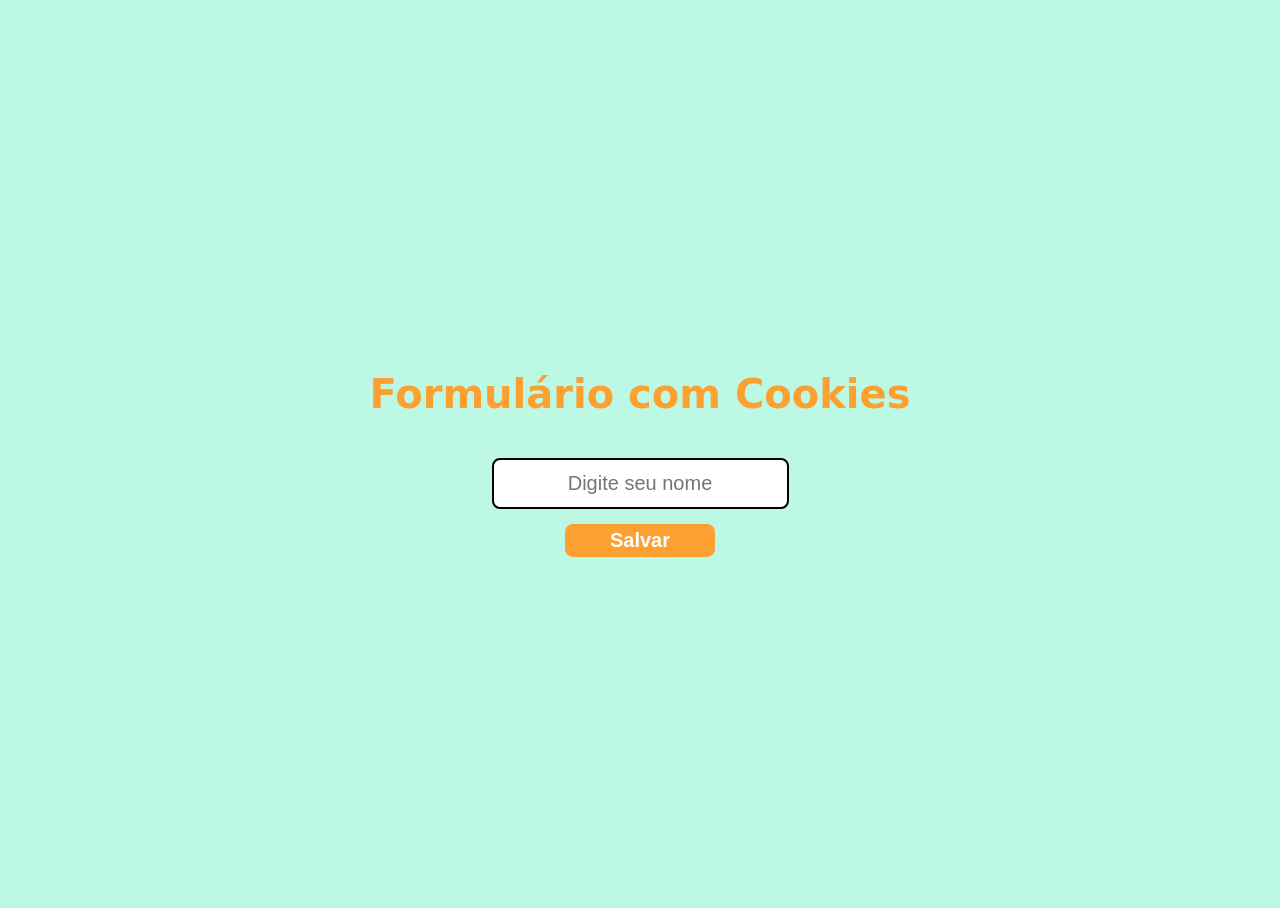
<file: atividade-unidade8/index.html>
<!DOCTYPE html>
<html lang="pt-br">
<head>
    <meta charset="UTF-8">
    <meta name="viewport" content="width=device-width, initial-scale=1.0">
    <title>Atividade: Cookies</title>
    <style>
    html{
        margin: 0;
        padding: 0;
        height: 100%;
    }

    body{
        height: 100%;
        font-family: system-ui, -apple-system, BlinkMacSystemFont, 'Segoe UI', Roboto, Oxygen, Ubuntu, Cantarell, 'Open Sans', 'Helvetica Neue', sans-serif;
        font-size: 20px;
        display: flex;
        align-items: center;
        justify-content: center;
        flex-direction: column;
        gap: 15px;
        background-color: #bcf8e4;
    }

    #titulo{
        color: #fca131;
    }

    #nomeUsuario{
        text-align: center;
        padding: 12px 20px;
        font-size: 20px;
        border: 2px solid black;
        border-radius: 8px;
    }

    #botao{
        width: 150px;
        padding: 5px 10px;
        font-size: 20px;
        border-radius: 8px;
        border: none;
        cursor: pointer;
        font-weight: bold;
        color: white;
        background-color: #fca131;
    }

    </style>
</head>
<body>

    <h1 id="titulo">Formulário com Cookies</h1>

    <input type="text" id="nomeUsuario" placeholder="Digite seu nome">

    <button id="botao" onclick="criarCookie()">Salvar</button>

    <div id="resultado"></div>


    <script>
        function setCookie(nome, valor, dias) {
        var data = new Date();
        data.setTime(data.getTime() + (dias * 24 * 60 * 60 * 1000));
        var validade = "expires=" + data.toUTCString();
        document.cookie = nome + "=" + valor + ";" + validade + "; path=/;";
    }

    function getCookie(cnome) {
        var nome = cnome + "=";
        var dcCookie = decodeURIComponent(document.cookie);
        var ca = dcCookie.split(';');
        for (var i = 0; i < ca.length; i++) {
            var c = ca[i];
            while (c.charAt(0) == ' ') {
                c = c.substring(1);
            }
            if (c.indexOf(nome) == 0) {
                return c.substring(nome.length, c.length);
            }
        }
        return "";
    }

    function criarCookie(){
        var textoDigitado = document.getElementById("nomeUsuario").value;
        setCookie("usuario", textoDigitado, 5);
        var cookieSalvo = getCookie("usuario");
        document.getElementById("resultado").innerHTML = "Cookie salvo: " + cookieSalvo;
    }
    </script>
</body>
</html>
</file>
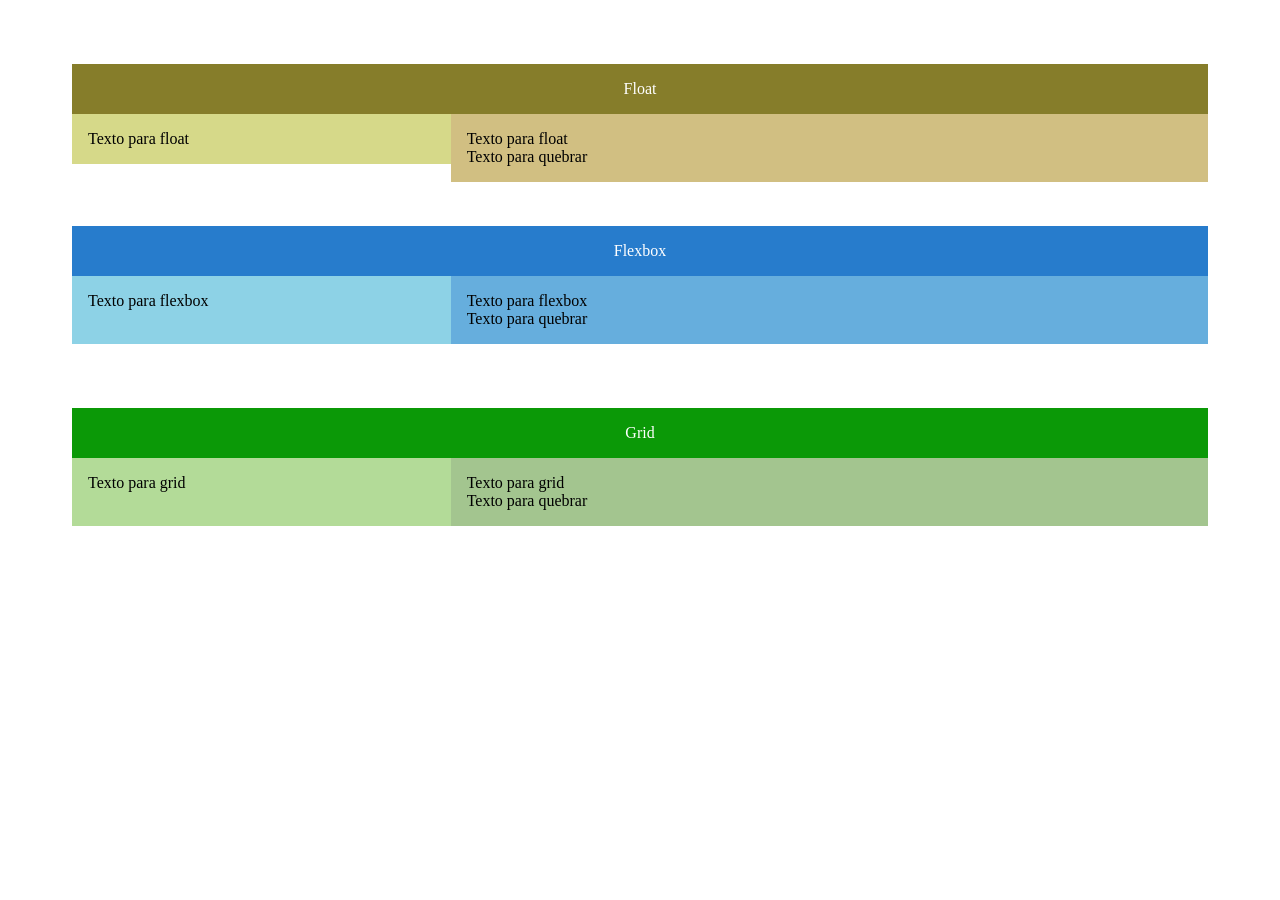
<file: exemplos/ex01/index.html>
<!DOCTYPE html>
<html lang="pt-br">
<head>
    <meta charset="UTF-8">
    <meta name="viewport" content="width=device-width, initial-scale=1.0">
    <title>Float vs Flex vs Grid</title>
    <style>
    /* Regras para float */
        .flutua{
            margin: 4rem 4rem 7rem 4rem;
        }
        .flutua main{
            background-color: #867d2a;
            color: white;
            padding: 1rem;
            text-align: center;
        }
        .flutua section:first-of-type{
            float: left;
            background-color: #D6D989;
            padding: 1rem;
            width: calc(33.333% - 2rem);
        }
        .flutua section:last-of-type{
            float: left;
            background-color: #d1bf82;
            padding: 1rem;
            width: calc(66.667% - 2rem);;
        }
/* Regras para flex */
        .flex{
            display: flex;
            margin: 4rem;
            flex-wrap: wrap;
        }
        .flex main{
            background-color: #277ccc;
            color: white;
            padding: 1rem;
            width: 100%;
            text-align: center;
        }
        .flex section:first-of-type{
            width: calc(33.333% - 2rem);
            padding: 1rem;
            background-color: #8dd2e6;
        }
        .flex section:last-of-type{
            width: calc(66.667% - 2rem);
            padding: 1rem;
            background-color: #66aedd;
        }
/* Regras para grid */
        .grade{
            display: grid;
            grid-template-columns: 1fr 1fr 1fr;
            margin: 4rem;
            grid-template-areas: 
            "a a a"
            "b c c";
        }
        .grade main{
            background-color: #0b9907;
            color: white;
            padding: 1rem;
            text-align: center;
            grid-area: a;
        }
        .grade section:first-of-type{
            grid-area: b;
            padding: 1rem;
            background-color: #b3db98;
        }
        .grade section:last-of-type{
            grid-area: c;
            padding: 1rem;
            background-color: #a3c58f;
        }
    </style>
</head>
<body>
    <div class="flutua">
        <main> Float </main>
        <section> Texto para float</section>
        <section> Texto para float <br> Texto para quebrar</section>
    </div>
    <div class="flex">
        <main> Flexbox </main>
        <section> Texto para flexbox</section>
        <section> Texto para flexbox <br> Texto para quebrar</section>
    </div>
    <div class="grade">
        <main> Grid </main>
        <section> Texto para grid</section>
        <section> Texto para grid <br> Texto para quebrar</section>
    </div>
</body>
</html>
</file>
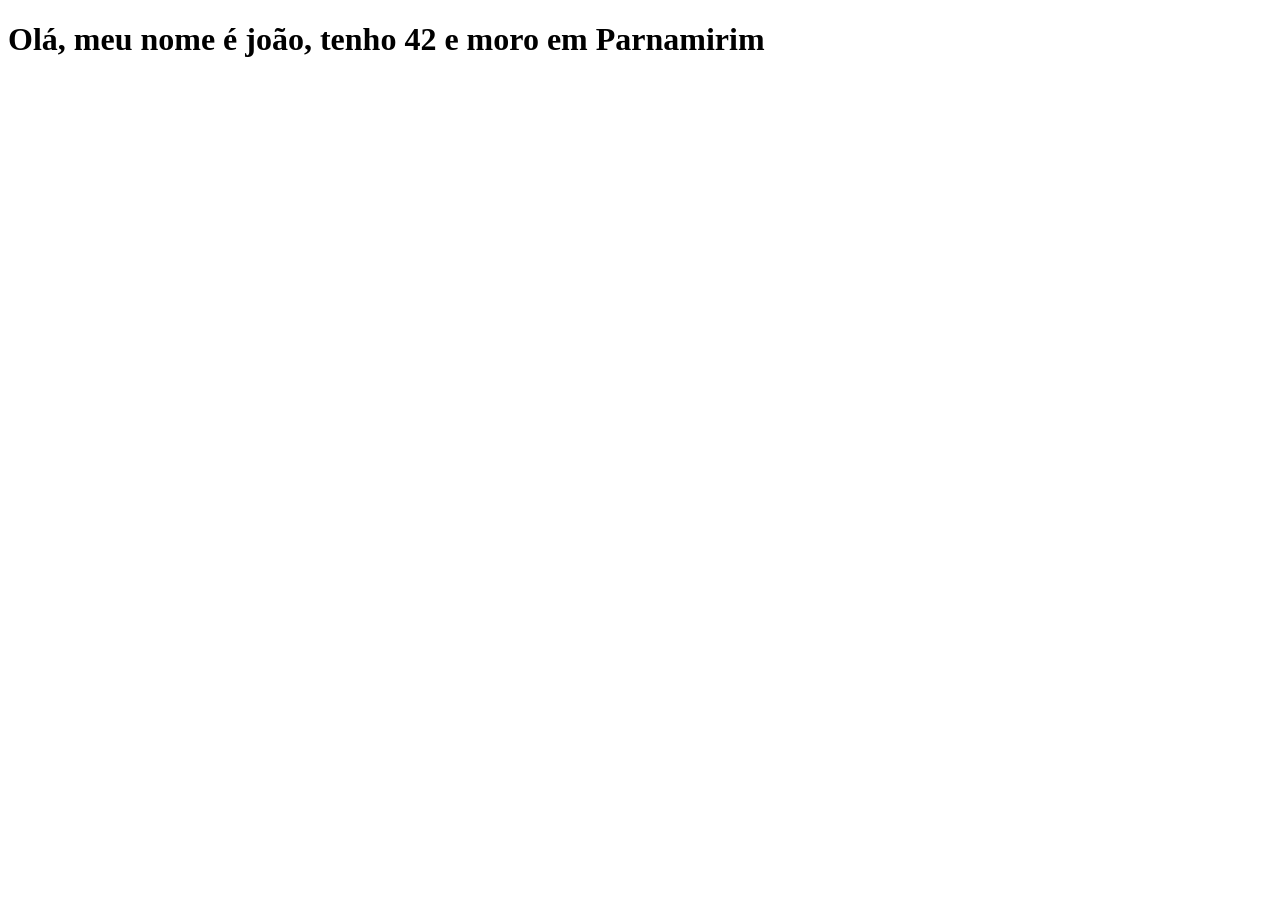
<file: exemplos/ex05.Vue JS/index.html>
<!DOCTYPE html>
<html lang="pt-br">
<head>
    <meta charset="UTF-8">
    <meta name="viewport" content="width=device-width, initial-scale=1.0">
    <title>Document</title>
</head>
<body>
    <h1 id="saida">Saída</h1>

    <script>
        var pessoa = {
            nome: 'joão',
            idade: '42',
            cidade: 'Parnamirim',
            saudacao: function() {
            return `Olá, meu nome é ${this.nome}, tenho ${this.idade} e moro em ${this.cidade}`
            }
        };
        var saida = document.getElementById('saida');
        saida.innerHTML = pessoa.saudacao();
    </script>
</body>
</html>
</file>
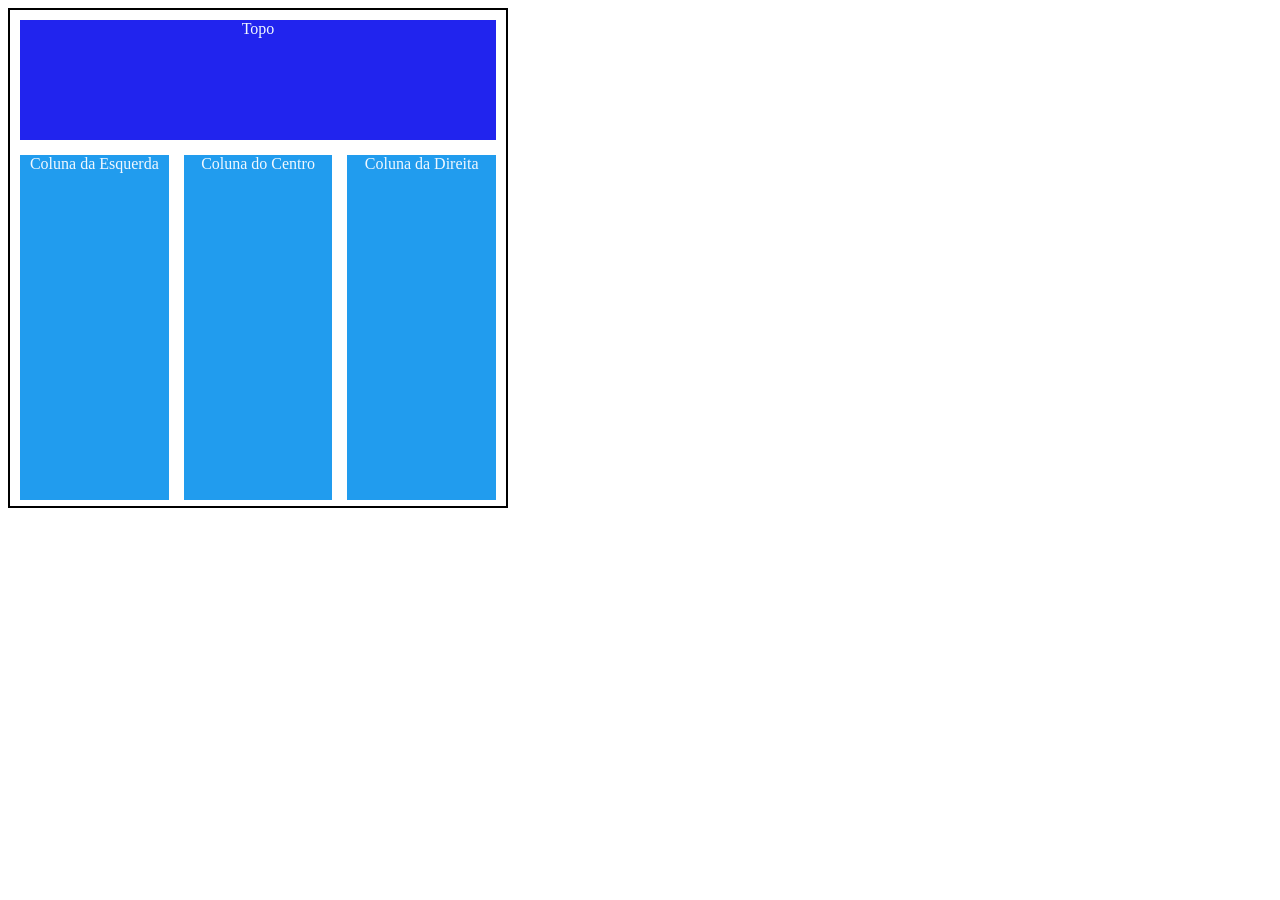
<file: atividade-unidade3/layout1.html>
<!DOCTYPE html>
<html lang="pt-br">
<head>
    <meta charset="UTF-8">
    <meta name="viewport" content="width=device-width, initial-scale=1.0">
    <title>Layout em Flexbox</title>
    <style>
        .container{
            width: 500px;
            height: 500px;
            border: 2px solid black;
            padding: 10px;
            box-sizing: border-box;
        }
        .topo{
            height: 120px;
            background-color: #2124ee;
            margin-bottom: 15px;
            color: aliceblue;
            text-align: center;
        
        }
        .container2{
            gap: 15px;
            display: flex;
            color: aliceblue;
        }
        .colunas{
            flex: 1;
            height: 345px;
            background-color: #219cee;
            color: aliceblue;
            text-align: center;
        }
    </style>
</head>
<body>
    <div class="container">
        <div class="topo">Topo</div>
        <div class="container2">
            <div class="colunas"> Coluna da Esquerda</div>
            <div class="colunas"> Coluna do Centro</div>
            <div class="colunas"> Coluna da Direita</div>
        </div>
    </div>
</body>
</html>
</file>
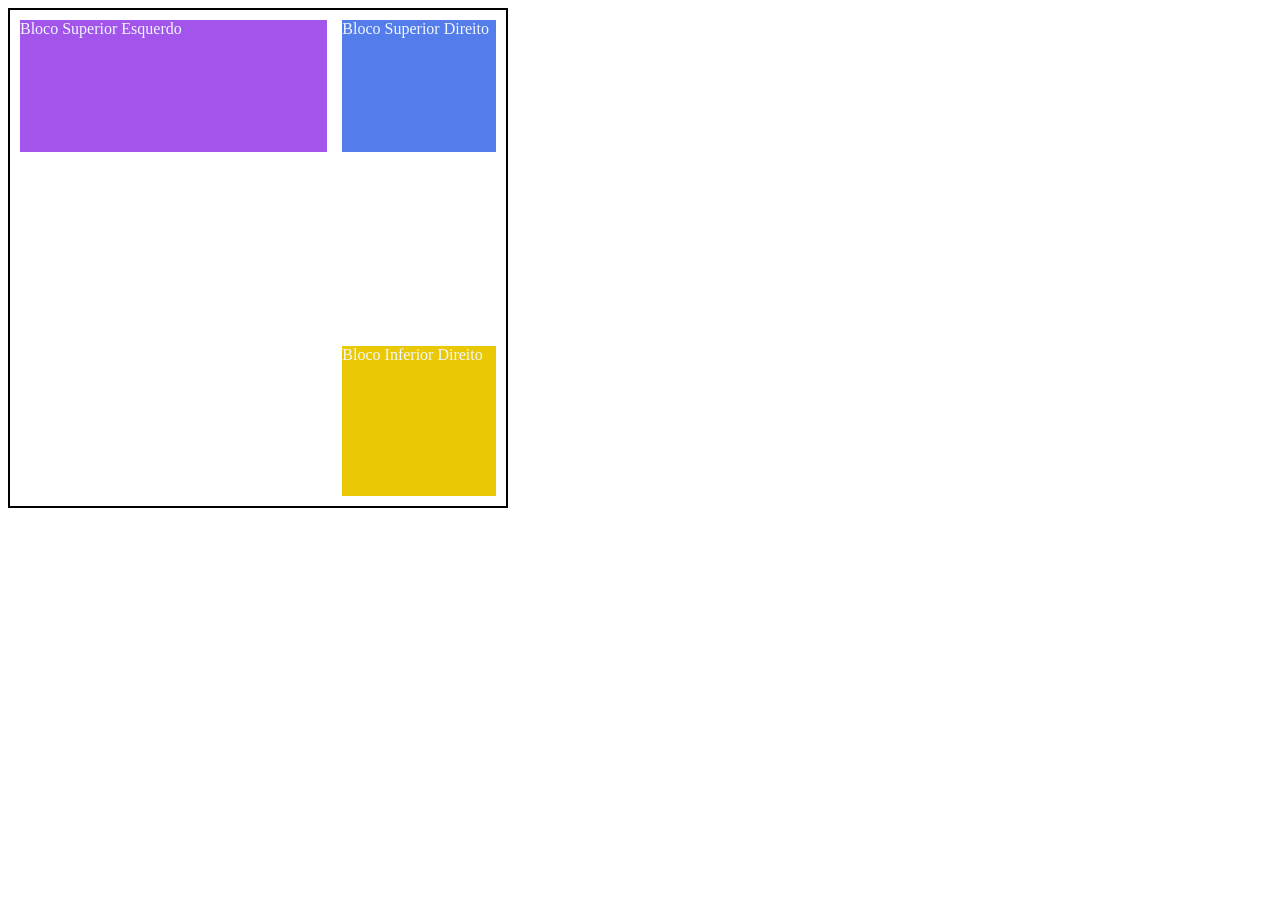
<file: atividade-unidade3/layout2.html>
<!DOCTYPE html>
<html lang="pt-br">
<head>
    <meta charset="UTF-8">
    <meta name="viewport" content="width=device-width, initial-scale=1.0">
    <title>Layout em Grid</title>
    <style>
        .container{
            display: grid;
            grid-template-columns: 2fr 1fr;
            grid-template-rows: 0.4fr 1fr;
            height: 500px;
            width: 500px;
            border: 2px solid black;
            padding: 10px;
            box-sizing: border-box;
            gap: 15px;
        }
        .bloco1{
            background-color: #a254eb;
            color: aliceblue;
        }
        .bloco2{
            background-color: #547ceb;
            color: aliceblue;
        }
        .bloco3{
            background-color: #ebc806;
            color: aliceblue;
            grid-column: 2;
            height: 150px;
            align-self: end;
        }
    </style>
</head>
<body>
    <div class="container">
        <div class="bloco1"> Bloco Superior Esquerdo</div>
        <div class="bloco2">Bloco Superior Direito</div>
        <div class="bloco3">Bloco Inferior Direito</div>
    </div>
</body>
</html>
</file>
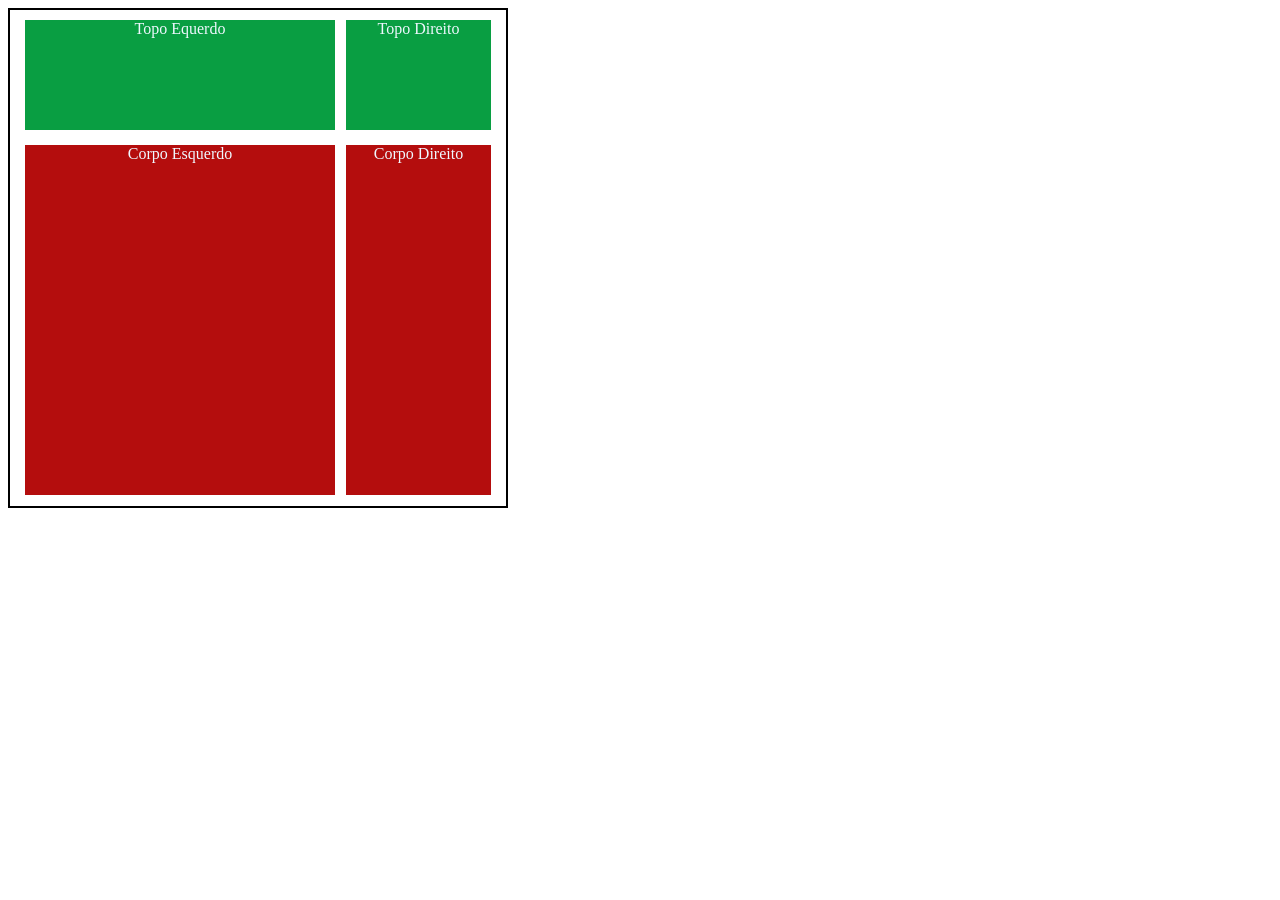
<file: atividade-unidade3/layout3.html>
<!DOCTYPE html>
<html lang="pt-br">
<head>
    <meta charset="UTF-8">
    <meta name="viewport" content="width=device-width, initial-scale=1.0">
    <title>Layout em Float</title>
    <style>
        .container{
            height: 500px;
            width: 500px;
            border: 2px solid black;
            padding: 10px;
            box-sizing: border-box;
        }
        .topo{
            margin-bottom: 15px;
            overflow: hidden;
        }
        .topo_esquerdo{
            float: left;
            margin-left: 5px;
            height: 110px;
            width: 310px;
            background-color:#099e42;
            color: aliceblue;
            text-align: center;
        }
        .topo_direito{
            float: right;
            margin-right: 5px;
            height: 110px;
            width: 145px;
            background-color: #099e42;
            color: aliceblue;
            text-align: center;

        }
        .corpo{
            overflow: hidden;
        }
        .corpo_esquerdo{
            float: left;
            margin-left: 5px;
            height: 350px;
            width: 310px;
            background-color: #b40d0d;
            color: aliceblue;
            text-align: center;
        }
        .corpo_direito{
            float: right;
            margin-right: 5px;
            height: 350px;
            width: 145px;
            background-color: #b40d0d;
            color: aliceblue;
            text-align: center;
        }
    </style>
</head>
<body>
    <div class="container">
        <div class="topo">
            <div class="topo_esquerdo">Topo Equerdo</div>
            <div class="topo_direito">Topo Direito</div>
        </div>
        <div class="corpo">
            <div class="corpo_esquerdo">Corpo Esquerdo</div>
            <div class="corpo_direito">Corpo Direito</div>
        </div>
    </div>
</body>
</html>
</file>
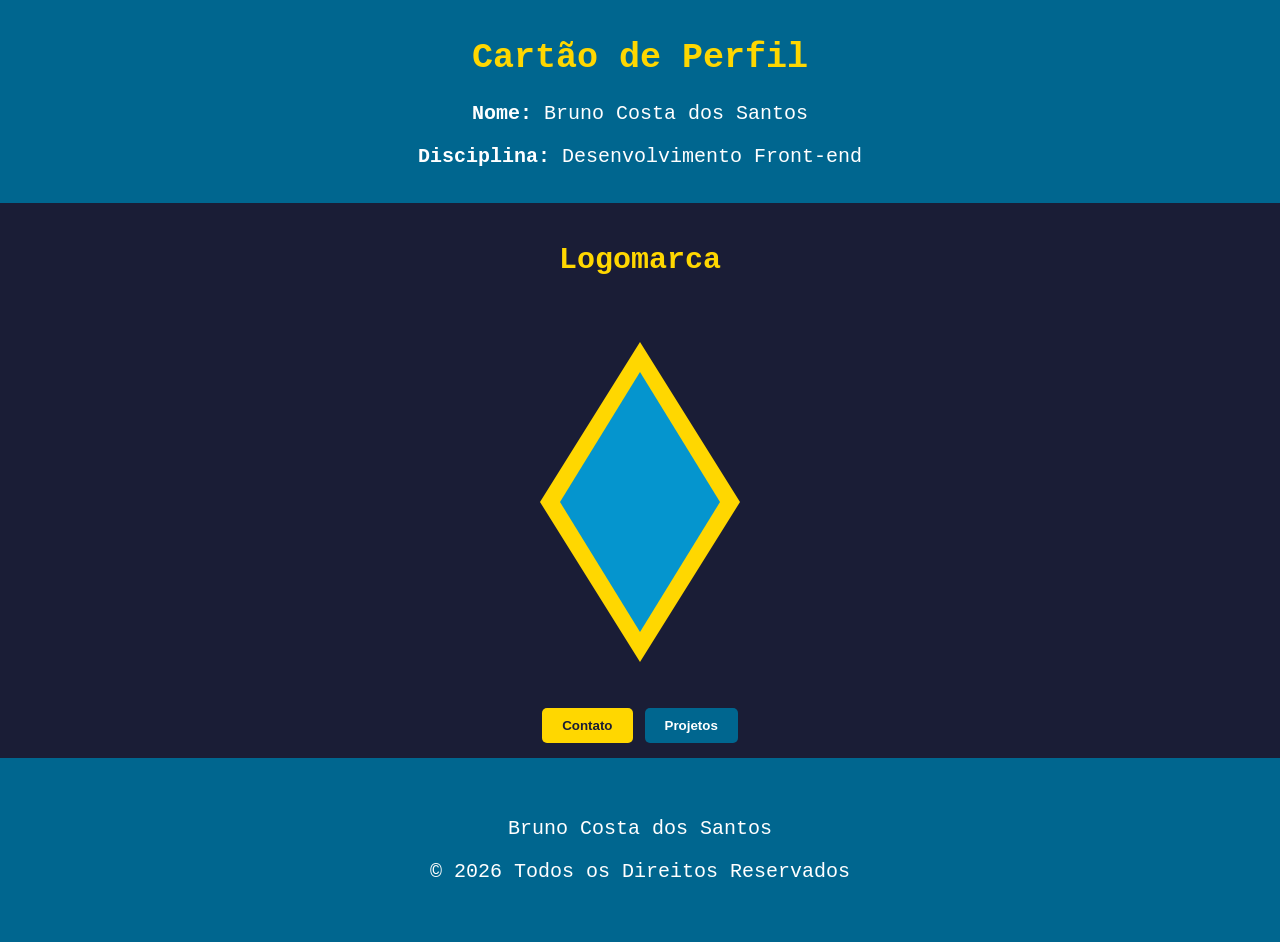
<file: atividade-unidade5/logomarca.html>
<!DOCTYPE html>
<html lang="pt-br">
<head>
    <meta charset="UTF-8">
    <meta name="viewport" content="width=device-width, initial-scale=1.0">
    <title>Logomarca e Cartão de Perfil</title>
    <link rel="stylesheet" href="main.css">
</head>
<body>
    <main>
        <header>
            <h1>Cartão de Perfil</h1>
            <p><strong>Nome:</strong> Bruno Costa dos Santos</p>
            <p><strong>Disciplina:</strong> Desenvolvimento Front-end</p>
        </header>

        <section>
            <h2>Logomarca</h2>
            <canvas id="logo" width="400" height="400"></canvas>
            <div>
            <button class="botao1">Contato</button>
            <button class="botao2">Projetos</button>
        </div>
        </section>

        <footer>
            <p>Bruno Costa dos Santos</p>
            <p>&copy; 2026 Todos os Direitos Reservados</p>
        </footer>
    </main>

    <script>
        const canvas = document.getElementById("logo");
        const marca = canvas.getContext("2d");

        marca.beginPath();
        marca.moveTo(200, 40);
        marca.lineTo(300, 200);
        marca.lineTo(200, 360);
        marca.lineTo(100, 200);
        marca.closePath();
        marca.fillStyle = "#FFD700";
        marca.fill();

        marca.beginPath();
        marca.moveTo(200, 70);
        marca.lineTo(280, 200);
        marca.lineTo(200, 330);
        marca.lineTo(120, 200);
        marca.closePath();
        marca.fillStyle = "#0595ce";
        marca.fill();
    </script>
</body>
</html>
</file>
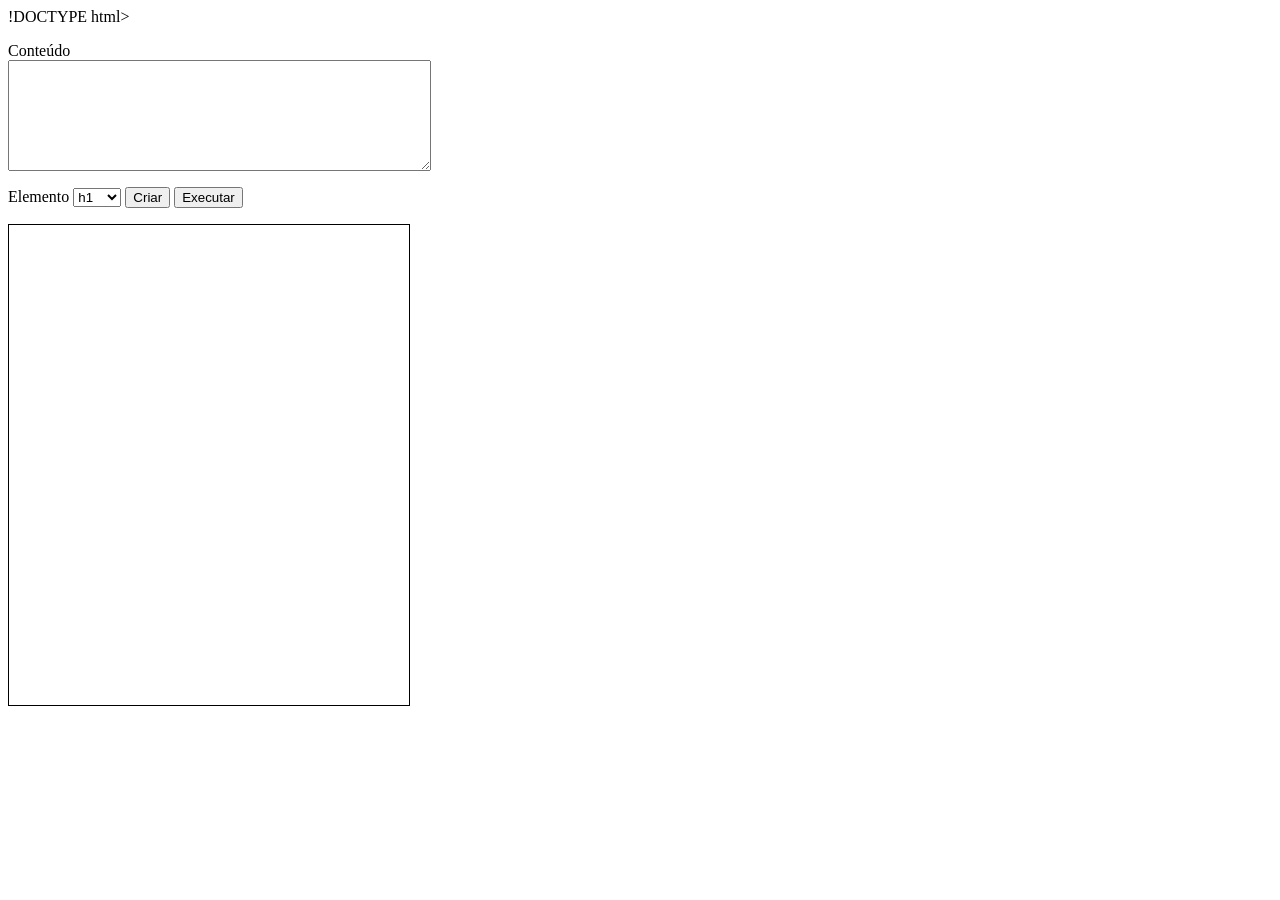
<file: exemplos/ex02/java.html>
!DOCTYPE html>
<html lang="pt-br">
<head>
    <meta charset="UTF-8">
    <meta name="viewport" content="width=device-width, initial-scale=1.0">
    <title>JavaScript</title>
    <style>
        #areaIn {
            width: 400px;
            height: 30rem;
            border: 1px solid black;
        }
    </style>
</head>
<body>
    <form id="formulario">
        <p>
            <label for="texto">Conteúdo</label><br>
            <textarea id="textoIn" cols="50" rows="7"></textarea>
        </p>
        <p>
            <label for="elemento">Elemento</label>
            <select id="tag">
                <option value="h1">h1</option>
                <option value="h2">h2</option>
                <option value="hr">hr</option>
                <option value="p">p</option>
                <option value="bx">box</option>
                <option value="bl">bola</option>
            </select>
            <!-- O onclick chama as funções JS quando você clica nos botões -->
            <button type="submit" onclick="inserirElemento(); return false">Criar</button>
            <button type="submit" onclick="exec(); return false">Executar</button>
        </p>

        <section id="areaIn"></section>
    </form>

    <script>
        // 1. Função chamada pelo botão "Executar"
        function exec() {
            var entrada = document.getElementById("textoIn").value;
            alert(contar(entrada));
        }

        // 2. Função que conta quantos caracteres o texto possui
        function contar(texto) {
            let cont = 0;
            let i = 0;
            if (texto === "") {
                alert("Insira um texto");
            } else {
                while (texto[i] !== undefined) {
                    cont++;
                    i++;
                }
            }
            return cont;
        }

        // 3. Função (arrumada) chamada pelo botão "Criar"
        function inserirElemento() {
            var entrada = document.getElementById("textoIn").value;
            var tipo = document.getElementById("tag").value;
            var area = document.getElementById("areaIn");

            if (tipo === "h1") {
                area.innerHTML += "<h1>" + entrada + "</h1>";
            }
            if (tipo === "h2") {
                area.innerHTML += "<h2>" + entrada + "</h2>";
            }
            if (tipo === "hr") {
                area.innerHTML += "<hr style='width: 80%;'>";
            }
            if (tipo === "p") {
                area.innerHTML += "<p>" + entrada + "</p>";
            }
            if (tipo === "bx") {
                area.innerHTML += "<div style='width: 80%; box-shadow: 3px 2px 3px #000000f0;'>" + entrada + "</div>";
            }
            if (tipo === "bl") {
                area.innerHTML += "<div style='width:100px; height:100px; border-radius: 50px; background-color: #89F;'>&nbsp;</div>";
            }
        }
    </script>
</body>
</html>
</file>
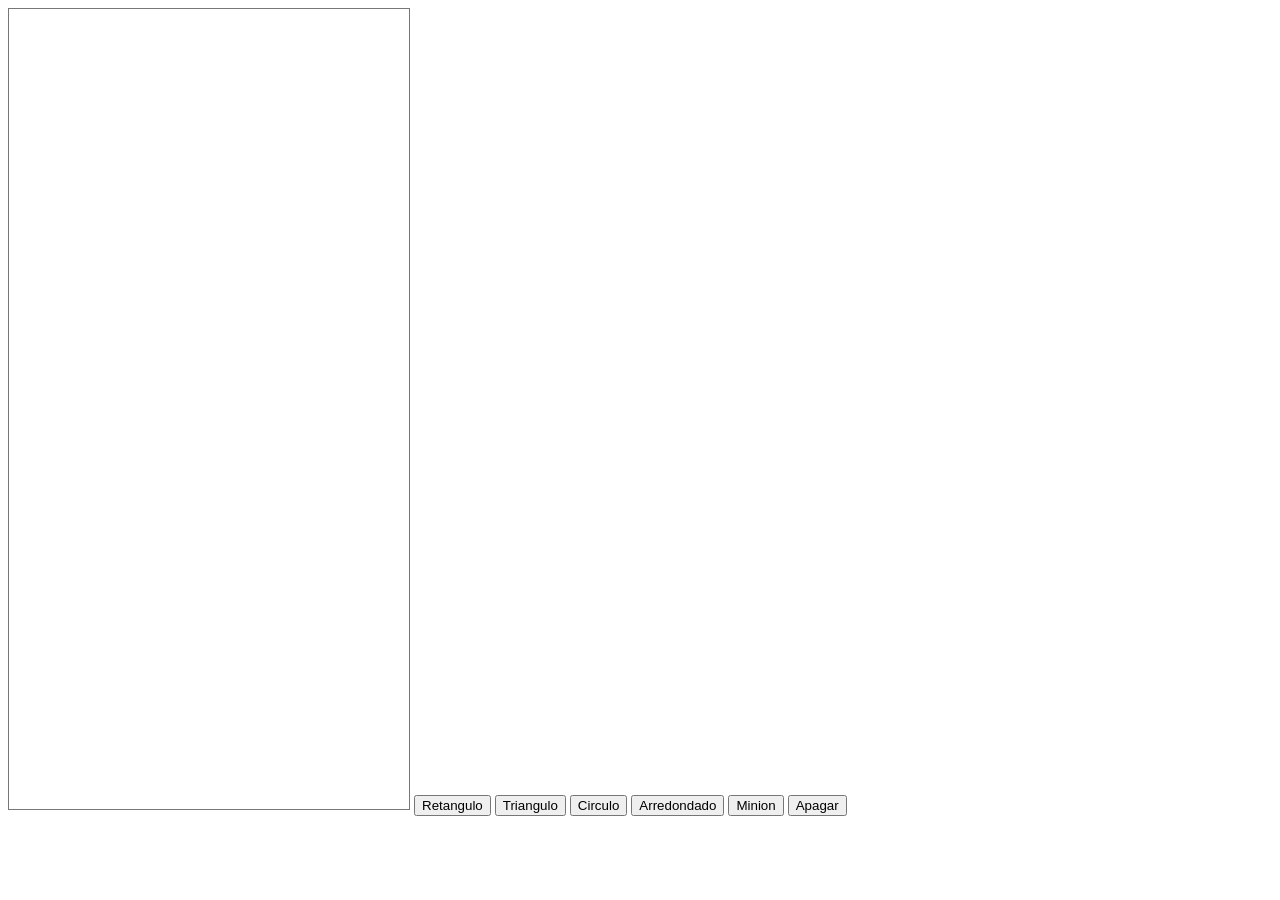
<file: exemplos/ex03.Canvas/canvas.html>
<!DOCTYPE html>
<html lang="pt-br">
<head>
    <meta charset="UTF-8">
    <meta name="viewport" content="width=device-width, initial-scale=1.0">
    <title>Canvas</title>
    <style>
        canvas{
            border: 1px solid #777;
        }
    </style>
</head>
<body>

    <canvas id="idCanvas" width="400" height="800"></canvas>
    <button onclick="retangulo(); return false;">Retangulo</button>
    <button onclick="triangulo(); return false;">Triangulo</button>
    <button onclick="circulo(); return false;">Circulo</button>
    <button onclick="retRedondo(); return false;">Arredondado</button>
    <button onclick="minion(); return false;">Minion</button>
    <button onclick="apagar(); return false;">Apagar</button>

    <script>

        const canvas = document.getElementById("idCanvas");
        const ctx2d = canvas.getContext("2d");

        function retangulo(){
        //Criação Retângulo
        ctx2d.fillStyle = "blue";
        ctx2d.fillRect(200, 10, 90, 90);
        }

        function triangulo(){
        //Triângulo
        ctx2d.beginPath();
        ctx2d.moveTo(10, 100);
        ctx2d.lineTo(100, 100);
        ctx2d.lineTo(50, 10);
        ctx2d.closePath();
        ctx2d.fillStyle = "red";
        ctx2d.fill();
        ctx2d.closePath();
        }

        function circulo(){
        //Círculo
        ctx2d.beginPath();
        ctx2d.arc(140, 55, 45, 0, 2*Math.PI);
        ctx2d.fillStyle = "green";
        ctx2d.fill();
        ctx2d.closePath();
        }

        function retRedondo(){
        //Retângulo com borda arredondada
        ctx2d.beginPath();
        ctx2d.roundRect(300, 10, 90, 90, 10);
        ctx2d.fillStyle = "darkBlue";
        ctx2d.fill();
        ctx2d.closePath();
        }

        function apagar(){
            ctx2d.clearRect (0, 0, 400, 800);
        }

        function minion(){
        //Criando um minion

        //corpo
        ctx2d.beginPath();
        ctx2d.roundRect(70, 60, 250, 450, 120);
        ctx2d.fillStyle = "yellow";
        ctx2d.fill();
        ctx2d.closePath();

        //tira
        ctx2d.fillStyle = "black";
        ctx2d.fillRect(65, 150, 260, 50);

        //olho
        //armação
        ctx2d.beginPath();
        ctx2d.arc(200, 170, 60, 0, 2*Math.PI);
        ctx2d.fillStyle = "gray";
        ctx2d.fill();
        ctx2d.closePath();

        //olho
        ctx2d.beginPath();
        ctx2d.arc(200, 170, 40, 0, 2*Math.PI);
        ctx2d.fillStyle = "white";
        ctx2d.fill();
        ctx2d.closePath();

        //pupila
        ctx2d.beginPath();
        ctx2d.arc(200, 170, 15, 0, 2*Math.PI);
        ctx2d.fillStyle = "saddlebrown";
        ctx2d.fill();
        ctx2d.closePath();

        ctx2d.beginPath();
        ctx2d.arc(190, 160, 4, 0, 2*Math.PI);
        ctx2d.fillStyle = "white";
        ctx2d.fill();
        ctx2d.closePath();

        ctx2d.beginPath();
        ctx2d.arc(200, 170, 6, 0, 2*Math.PI);
        ctx2d.fillStyle = "black";
        ctx2d.fill();
        ctx2d.closePath();

        //sorriso
        ctx2d.beginPath();
        ctx2d.arc(200, 200, 50, Math.PI - 1, Math.PI-2.5, true);
        ctx2d.lineWidth = 3;
        ctx2d.stroke();
        ctx2d.closePath();

        //macação
        ctx2d.fillStyle = "blue";
        ctx2d.fillRect(65, 300, 260, 20);
        ctx2d.fillRect(105, 310, 180, 100);

        ctx2d.beginPath();
        ctx2d.arc(195, 400, 125, 0, Math.PI);
        ctx2d.fill();
        ctx2d.closePath();
        }

    </script>
</body>
</html>
</file>
<file: atividade-unidade5/main.css>
.botao-base, .botao2, .botao1 {
  padding: 10px 20px;
  border: none;
  border-radius: 5px;
  font-weight: bold;
  cursor: pointer;
  transition: background-color 0.3s;
}

.botao1 {
  background-color: #FFD700;
  color: #1a1d36;
}
.botao1:hover {
  opacity: 0.8;
}

.botao2 {
  background-color: #00668f;
  color: #ffffff;
}
.botao2:hover {
  opacity: 0.8;
}

body {
  background: #ffffff;
  margin: 0;
  padding: 0;
}

header {
  background: #00668f;
  margin: 0;
  padding: 15px;
  text-align: center;
}

h1 {
  color: #FFD700;
  font-family: Monospace;
  font-size: 35px;
}

section {
  color: #FFD700;
  font-family: Monospace;
  font-size: 20px;
  background: #1a1d36;
  margin: 0;
  padding: 15px;
  text-align: center;
}

p {
  color: #ffffff;
  font-family: Monospace;
  font-size: 20px;
}

footer {
  background: #00668f;
  margin: 0;
  padding: 39px;
  text-align: center;
}/*# sourceMappingURL=main.css.map */
</file>
